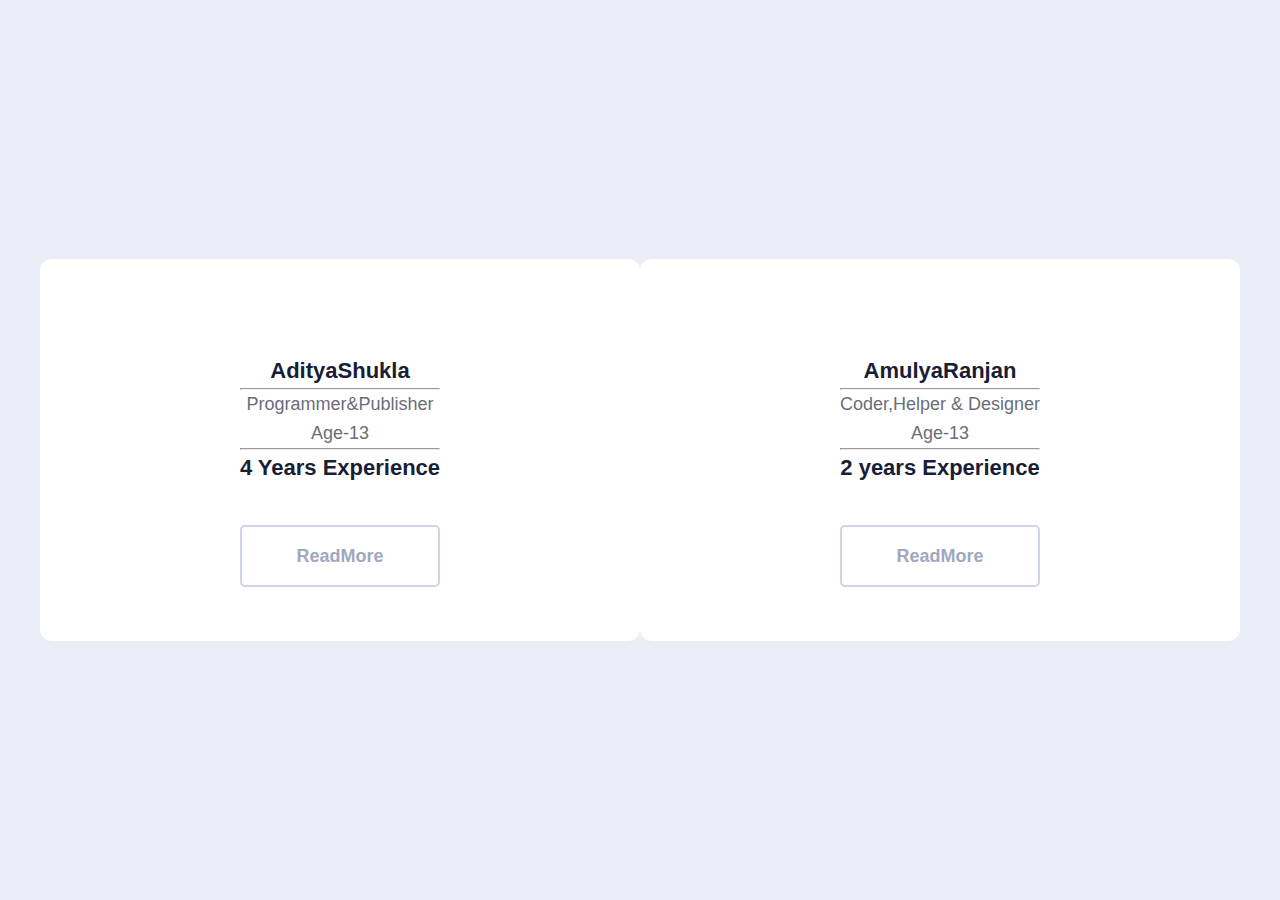
<file: about.html>
<!DOCTYPE html>
<html>
<head>
  <script async src="https://pagead2.googlesyndication.com/pagead/js/adsbygoogle.js?client=ca-pub-9402946388242349"
     crossorigin="anonymous"></script>
<title>Our Team</title>
</head>
<style type="text/css">
*
{
box-sizing: border-box;
margin: 0;
padding: 0;
}
img
{
max-width: 100%;
display: block;
}
body
{
font-family: sans-serif;
font-size: 100%;
line-height: 1.6;
color: #6a6d78;
background-color: #eaedf6;
min-height: 100vh;
display: flex;
align-items: center;
}
.cards
{
display: flex;
justify-content: center;
align-items: stretch;
max-width: 1200px;
width: 100%;
margin: 0 auto;
}
.card
{
display: flex;
flex-direction: column;
align-items: center;
background-color: #fff;
padding: 3.4rem;
flex-grow: 1;
flex-basis: 0;
max-width: 100%;
border-radius: 12px;
text-align: center;
}
.card-img
{
filter: drop-shadow(0 4px 10px rgba(#000, .4));
}
.card-body
{
margin: 2.5rem 0;
}
.card-head
{
color: #171e35;
font-size: 1.375rem;
margin-bottom: 0;
font-weight: bold;
}
.card-desc
{
font-size: 1.125rem;
}
.card-btn
{
display: inline-block;
color: #a1a7c0;
font-weight: bold;
font-size: 1.125rem;
padding: .8em 3em;
border: 2px solid #cfd4e7;
border-radius: 5px;
transition: all 250ms ease-in-out;
text-decoration: none;
}
.card-btn:hover
{
background-color: #748dff;
border: none;
color: #fff;
box-shadow: 0 10px 17px -7px #748dff;
}
.card-btn.active
{
background-color: #748dff;
border: none;
color: #fff;
box-shadow: 0 10px 17px -7px #748dff;
}
</style>
<body>
<section class="cards">
<div class="card">
<div class="card-img">

</div>
<div class="card-body">
<h2 class="card-head">AdityaShukla</h2>
<hr>
<p class="card-desc">Programmer&Publisher</p>
<p class="card-desc">Age-13</p>
<hr>
<h2 class="card-head">4 Years Experience</h2>
</div>
<a href="aditya.html" class="card-btn">ReadMore</a>
</div>
<div class="card">
<div class="card-img">
</div>
<div class="card-body">
<h2 class="card-head">AmulyaRanjan</h2>
<hr>
<p class="card-desc">Coder,Helper & Designer</p>
<p class="card-desc">Age-13</p>
<hr>
<h2 class="card-head">2 years Experience</h2>
</div>
<a href="amulya.html" class="card-btn">ReadMore</a>
</div>
</section>
</body>
</html>
</file>
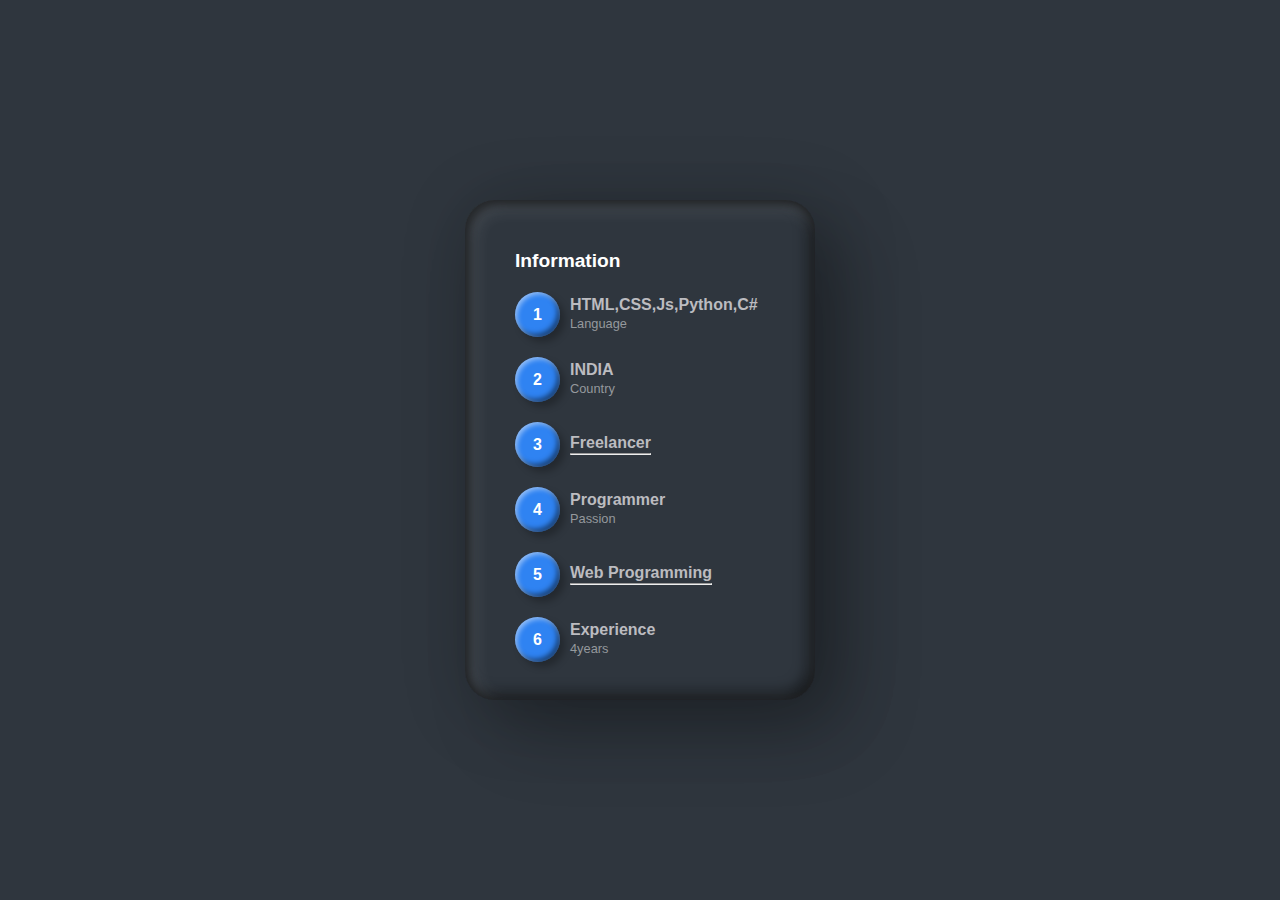
<file: aditya.html>
<!DOCTYPE html>
<html>
<head>
  <script async src="https://pagead2.googlesyndication.com/pagead/js/adsbygoogle.js?client=ca-pub-9402946388242349"
     crossorigin="anonymous"></script>
<title>AdityaShukla</title>
</head>
<style type="text/css">
*
{
margin: 0;
padding: 0;
box-sizing: border-box;
font-family: sans-serif;
}
.container
{
width: 100%;
height: 100vh;
display: flex;
justify-content: center;
align-items: center;
background: #2f363e;
}
.list
{
position: relative;
width: 350px;
height: 500px;
padding: 50px;
background: #2f363e;
box-shadow: 35px 35px 75px rgba(0,0,0,0.2),
10px 10px 70px rgba(0,0,0,0.25),
inset 5px 5px 10px rgba(0,0,0,0.5),
inset 5px 5px 20px rgba(255,255,255,0.2),
inset -5px -5px 15px rgba(0,0,0,0.75);
border-radius: 30px;
}
.list h3
{
color: #fff;
font-size: 1.2rem;
font-weight: 700px;
}
.list-item
{
position: relative;
display: flex;
align-items: center;
margin: 20px 0;
cursor: pointer;
}
.list-item:before
{
content: '';
position: absolute;
top: 0;
left: 0;
width: 45px;
height: 45px;
background: #2f83f2;
border-radius: 22.5px;
box-shadow: 5px 5px 7px rgba(0,0,0,0.25),
inset 2px 2px 5px rgba(255,255,255,0.5),
inset -3px -3px 5px rgba(0,0,0,0.5);
transition: 0.5s;
}
.list-item:hover::before
{
width: 100%;
}
.list-item .rank
{
position: relative;
width: 45px;
height: 45px;
display: flex;
justify-content: center;
align-items: center;
border-radius: 50%;
margin-right: 10px;
}
.list-item .rank::before
{
content: '';
position: absolute;
width: 30px;
height: 30px;
background: #2f363e;
border-radius: 30px;
transform: scale(0);
transition: 0.5s;
}
.list-item:hover .rank::before
{
transform: scale(1);
}
.list-item .rank span
{
position: relative;
font-size: 1rem;
font-weight: bold;
color: #fff;
transition: 0.5s;
}
.list-item .name
{
position: relative;
line-height: 1.15rem;
}
.list-item .name h4
{
font-weight: bold;
color: #bcbcc0;
transition: 0.5s;
}
.list-item .name p
{
font-size: 0.8rem;
font-weight: 400;
color: #95999d;
transition: 0.5s;
}
.list-item:hover .name h4,
.list-item:hover .name p
{
color: #fff;
}
</style>
<body>
<div class="container">
<div class="list">
<h3>Information</h3>
<div class="list-item">
<div class="rank"><span>1</span></div>
<div class="name">
<h4>HTML,CSS,Js,Python,C#</h4>
<p>Language</p>
</div>
</div>
<div class="list-item">
<div class="rank"><span>2</span></div>
<div class="name">
<h4>INDIA</h4>
<p>Country</p>
</div>
</div>
<div class="list-item">
<div class="rank"><span>3</span></div>
<div class="name">
<h4>Freelancer</h4>
<p><hr></p>
</div>
</div>
<div class="list-item">
<div class="rank"><span>4</span></div>
<div class="name">
<h4>Programmer</h4>
<p>Passion</p>
</div>
</div>
<div class="list-item">
<div class="rank"><span>5</span></div>
<div class="name">
<h4>Web Programming</h4>
<p><hr></p>
</div>
</div>
<div class="list-item">
<div class="rank"><span>6</span></div>
<div class="name">
<h4>Experience</h4>
<p>4years</p>
</div>
</div>
</div>
</div>
</body>
</html>
</file>
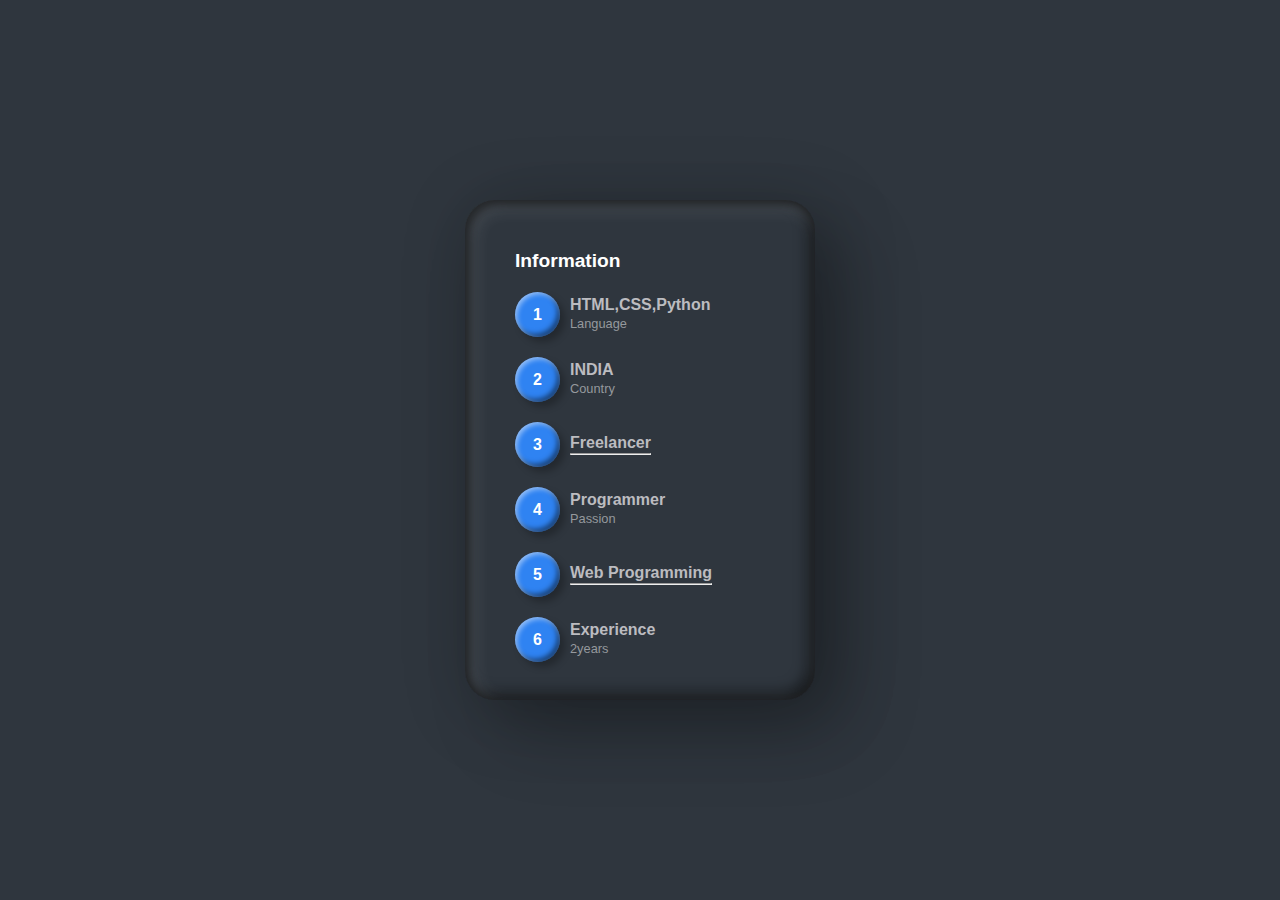
<file: amulya.html>
<!DOCTYPE html>
<html>
<head>
  <script async src="https://pagead2.googlesyndication.com/pagead/js/adsbygoogle.js?client=ca-pub-9402946388242349"
     crossorigin="anonymous"></script>
<title>AmulyaRanjan</title>
</head>
<style type="text/css">
*
{
margin: 0;
padding: 0;
box-sizing: border-box;
font-family: sans-serif;
}
.container
{
width: 100%;
height: 100vh;
display: flex;
justify-content: center;
align-items: center;
background: #2f363e;
}
.list
{
position: relative;
width: 350px;
height: 500px;
padding: 50px;
background: #2f363e;
box-shadow: 35px 35px 75px rgba(0,0,0,0.2),
10px 10px 70px rgba(0,0,0,0.25),
inset 5px 5px 10px rgba(0,0,0,0.5),
inset 5px 5px 20px rgba(255,255,255,0.2),
inset -5px -5px 15px rgba(0,0,0,0.75);
border-radius: 30px;
}
.list h3
{
color: #fff;
font-size: 1.2rem;
font-weight: 700px;
}
.list-item
{
position: relative;
display: flex;
align-items: center;
margin: 20px 0;
cursor: pointer;
}
.list-item:before
{
content: '';
position: absolute;
top: 0;
left: 0;
width: 45px;
height: 45px;
background: #2f83f2;
border-radius: 22.5px;
box-shadow: 5px 5px 7px rgba(0,0,0,0.25),
inset 2px 2px 5px rgba(255,255,255,0.5),
inset -3px -3px 5px rgba(0,0,0,0.5);
transition: 0.5s;
}
.list-item:hover::before
{
width: 100%;
}
.list-item .rank
{
position: relative;
width: 45px;
height: 45px;
display: flex;
justify-content: center;
align-items: center;
border-radius: 50%;
margin-right: 10px;
}
.list-item .rank::before
{
content: '';
position: absolute;
width: 30px;
height: 30px;
background: #2f363e;
border-radius: 30px;
transform: scale(0);
transition: 0.5s;
}
.list-item:hover .rank::before
{
transform: scale(1);
}
.list-item .rank span
{
position: relative;
font-size: 1rem;
font-weight: bold;
color: #fff;
transition: 0.5s;
}
.list-item .name
{
position: relative;
line-height: 1.15rem;
}
.list-item .name h4
{
font-weight: bold;
color: #bcbcc0;
transition: 0.5s;
}
.list-item .name p
{
font-size: 0.8rem;
font-weight: 400;
color: #95999d;
transition: 0.5s;
}
.list-item:hover .name h4,
.list-item:hover .name p
{
color: #fff;
}
</style>
<body>
<div class="container">
<div class="list">
<h3>Information</h3>
<div class="list-item">
<div class="rank"><span>1</span></div>
<div class="name">
<h4>HTML,CSS,Python</h4>
<p>Language</p>
</div>
</div>
<div class="list-item">
<div class="rank"><span>2</span></div>
<div class="name">
<h4>INDIA</h4>
<p>Country</p>
</div>
</div>
<div class="list-item">
<div class="rank"><span>3</span></div>
<div class="name">
<h4>Freelancer</h4>
<p><hr></p>
</div>
</div>
<div class="list-item">
<div class="rank"><span>4</span></div>
<div class="name">
<h4>Programmer</h4>
<p>Passion</p>
</div>
</div>
<div class="list-item">
<div class="rank"><span>5</span></div>
<div class="name">
<h4>Web Programming</h4>
<p><hr></p>
</div>
</div>
<div class="list-item">
<div class="rank"><span>6</span></div>
<div class="name">
<h4>Experience</h4>
<p>2years</p>
</div>
</div>
</div>
</div>
</body>
</html>
</file>
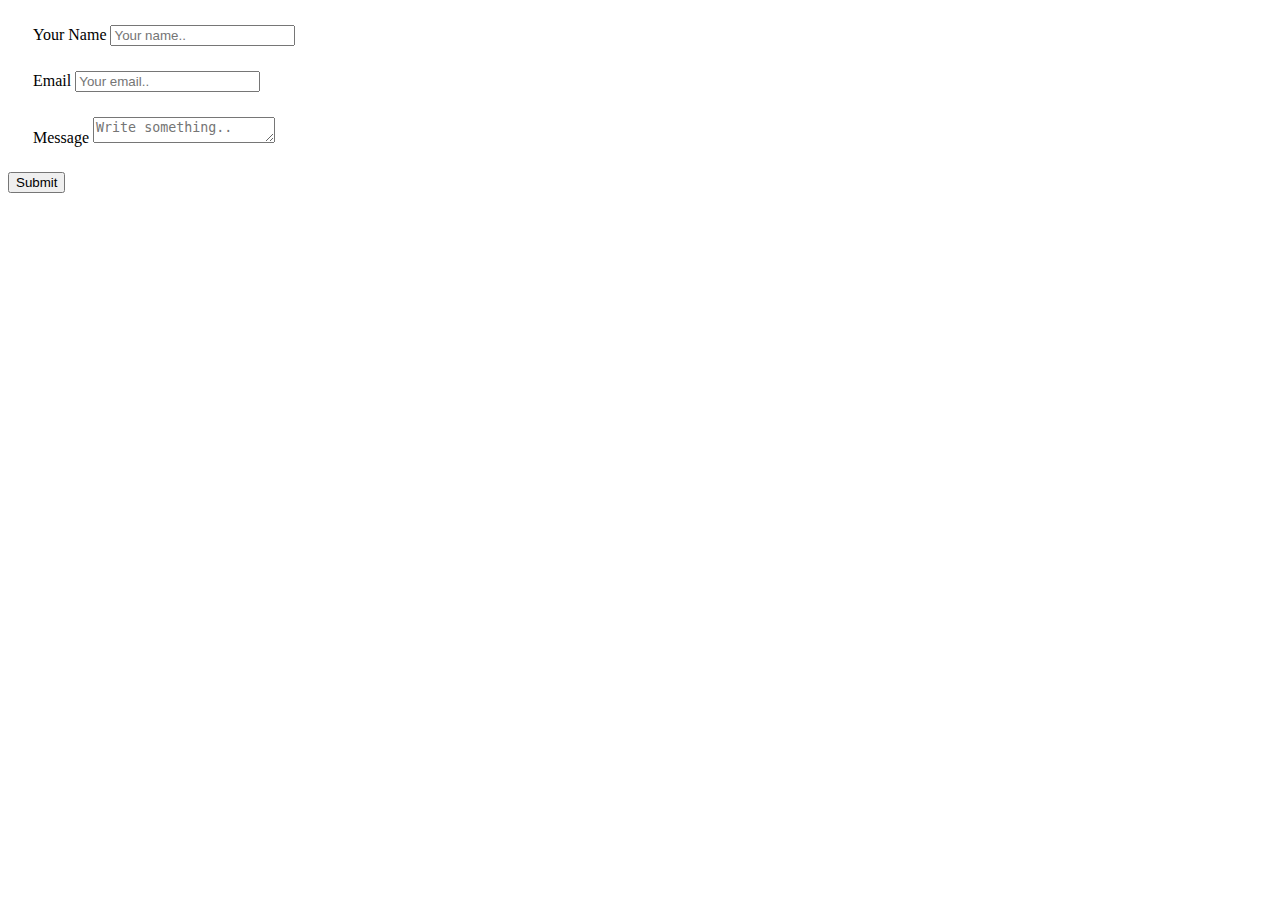
<file: mail.html>
<!DOCTYPE html>
<html>
<head>
	<script async src="https://pagead2.googlesyndication.com/pagead/js/adsbygoogle.js?client=ca-pub-9402946388242349"
     crossorigin="anonymous"></script>
	<meta charset="utf-8">
	<meta name="viewport" content="width=device-width, initial-scale=1">
	<title>Contact Form</title>
</head>
<body>


	<form action="mail.php" method="post">
    <div class="name"><label for="name">Your Name</label>
      <input type="text"  name="name" placeholder="Your name.."></div>
    <div class="email">    <label for="lname">Email</label>
      <input type="email"  name="email" placeholder="Your email.."></div>

   <div class="message"><label for="message">Message</label>
    <textarea  name="message" placeholder="Write something.." style="height:20px" width="50px"></textarea></div>
    
    <input type="submit" value="Submit">
    
  </form>

</body>
</html>
<style>
.name{
  margin: 25px;
}
.email{
  margin: 25px;
}
.message{
  margin: 25px;
}
</style>
</file>
